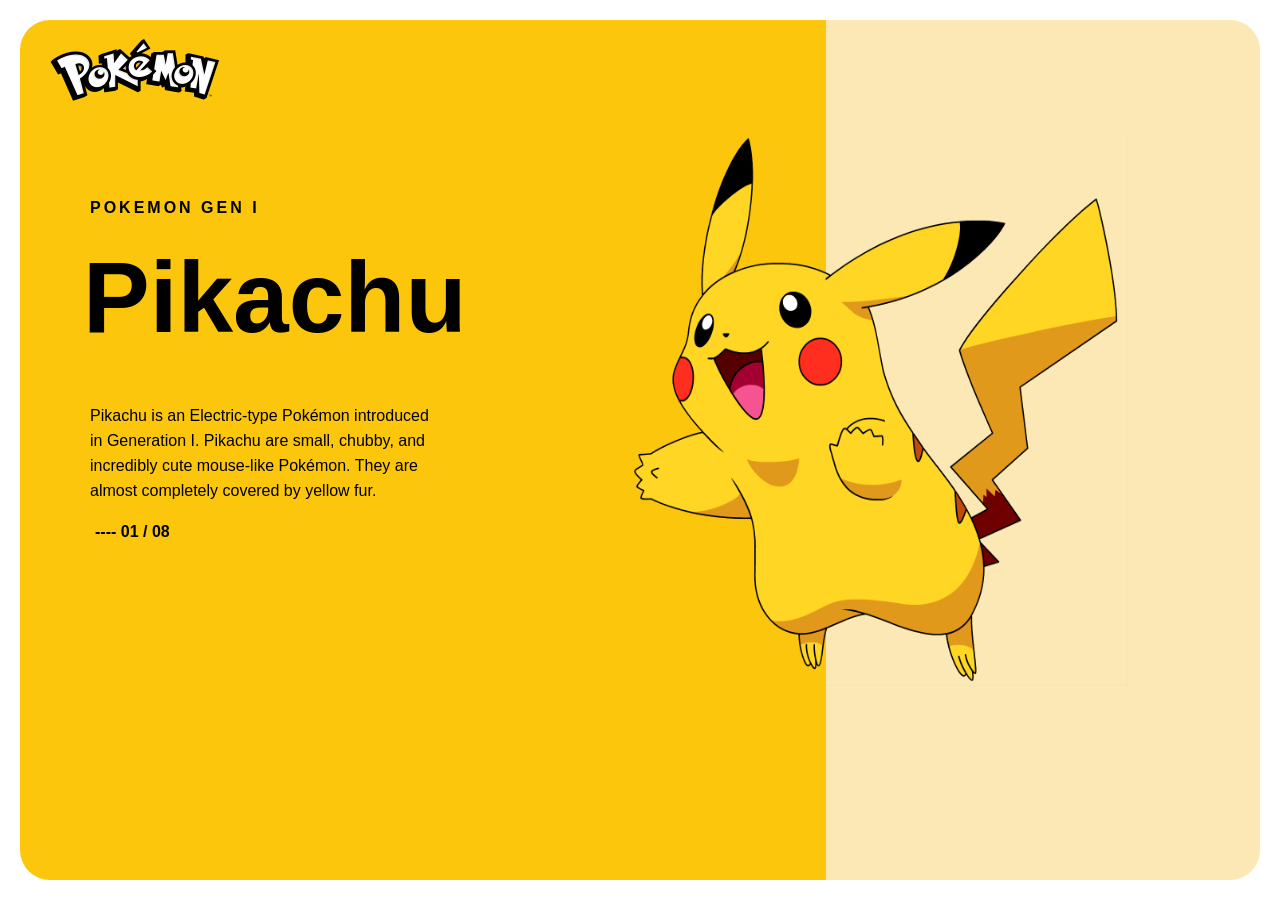
<file: pikachu/index.html>
<!DOCTYPE html>
<html lang="en">
<head>
    <meta charset="UTF-8">
    <meta name="viewport" content="width=device-width, initial-scale=1.0">
    <title>Document</title>
    <link rel="stylesheet" href="style.css">
</head>
<body>
    <div class="container">

        <div class="left"></div>
        <div class="right"></div>
        <div class="logo">
            <img src="./pokemon-logo.png" alt="">
        </div>
        <div class="small-text">
            POKEMON GEN I
        </div>
        <div class="title">
            <h1>Pikachu</h1>
        </div>
        <div class="descrip">
            Pikachu is an Electric-type Pokémon introduced
            in Generation I. Pikachu are small, chubby,
            and incredibly cute mouse-like Pokémon. They are almost completely covered by yellow fur.
        </div>
        <div class="count">
            ---- 01 / 08
        </div>
        <div class="main-image">
            <img id="pokemon" src="./pokemon_PNG.png" alt="">
        </div>

    </div>

</body>
</html>
</file>
<file: pikachu/style.css>
*{
    margin: 0;
    padding: 0;
    box-sizing: border-box;
    font-family: Arial, Helvetica, sans-serif;
}
html,body{
    height: 100%;
    width: 100%;
    padding: 10px;
}

.container{
    width: 100%;
    height: 100%;
    background: linear-gradient(to right, #FCC60C 0%, #FCC60C 65% , #FBE8B4 65%, #FBE8B4 100%);
    border-radius: 30px;
    
}
img{
    height: 150px;
    width: 200px;
    margin-top: -25px;
    margin-left: 15px;
    margin-bottom: 50px;
}
.small-text{
    font-weight: 700;
    margin-left: 70px;
    letter-spacing: 3px;
}
.title{
    font-size: 50px;
    padding: 23px;
    margin-left: 40px;
}
.descrip{
    height: 120px;
    width: 400px;
    padding: 25px;
    line-height: 25px;
    margin-left: 45px;
}
.count{
    padding: 25px;
    font-weight: 800;
    margin-left: 50px;
}
.main-image{
    position: absolute;
    top: 50%;
    left: 68%;
    transform: translate(-50%, -50%);
}
#pokemon{
    height: 550px;
    width: 500px;
}
</file>
